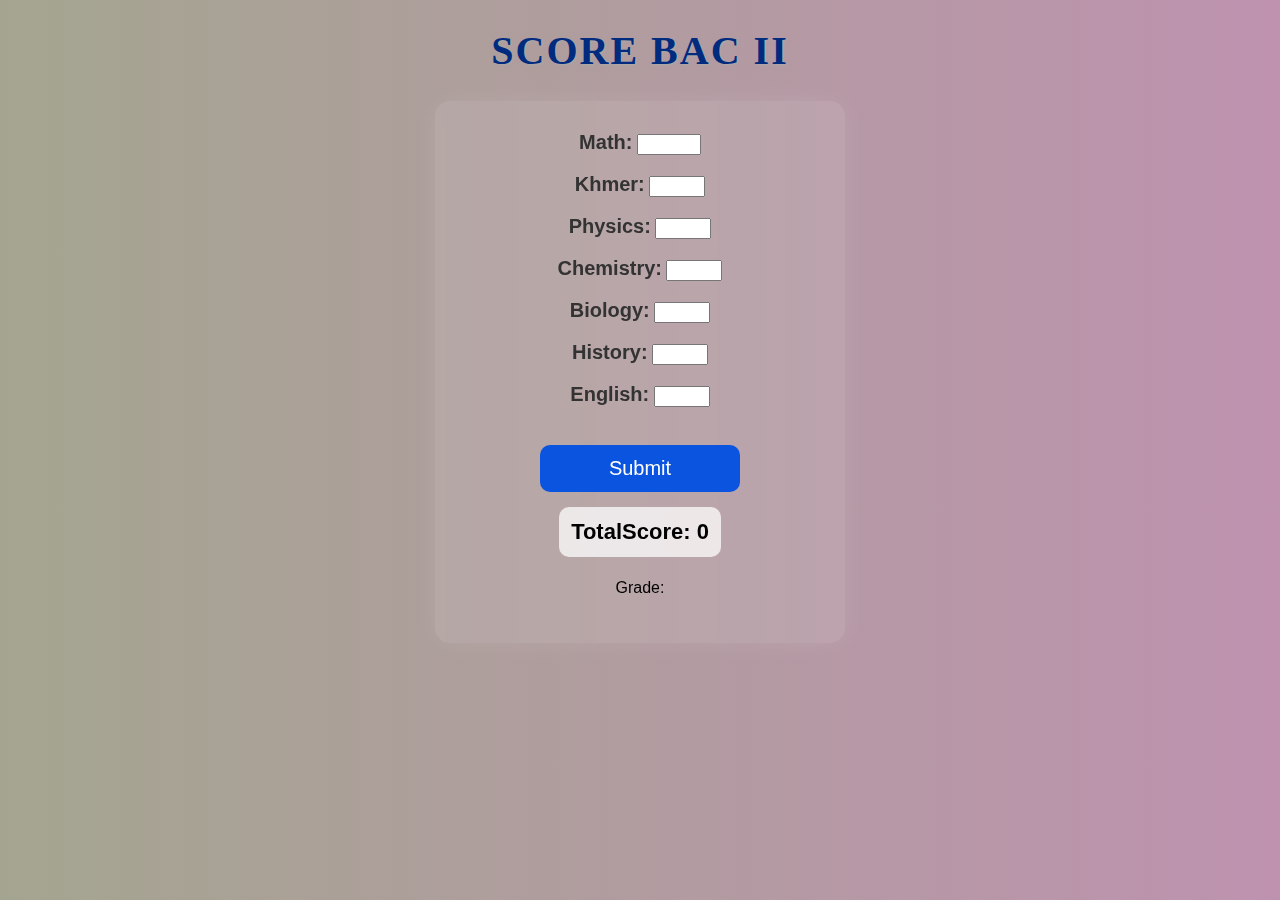
<file: index.html>
<!DOCTYPE html>
<html lang="en">
<head>
    <meta charset="UTF-8">
    <meta name="viewport" content="width=device-width, initial-scale=1.0">
    <title>Score</title>
</head>
<link rel="stylesheet" href="Style.css">
<body><center>

    <h1>SCORE BAC II</h1>
    <form id="scoreForm">
      <label for="math">Math:</label>
      <input type="number" id="math" min="0" max="125"><br><br>

      <label for="khmer">Khmer:</label>
      <input type="number" id="khmer" max="75" min="0" required><br><br>

      <label for="physics">Physics:</label>
      <input type="number" id="physics" max="75" min="0" required><br><br>

      <label for="chemistry">Chemistry:</label>
      <input type="number" id="chemistry" max="75" min="0" required><br><br>

      <label for="biology">Biology:</label>
      <input type="number" id="biology" max="75" min="0" required><br><br>

      <label for="history">History:</label>
      <input type="number" id="history" max="50" min="0" required><br><br>

      <label for="english">English:</label>
      <input type="number" id="english" max="50" min="0" required><br><br>

      <button type="button" onclick="submitScore()">Submit</button>
      <p id="totalScore">TotalScore:</p>
      <p id="Grade">Grade:</p>
      
    </form>
  </center>
    
</body>
<script src="index.js"></script>
</html>
</file>
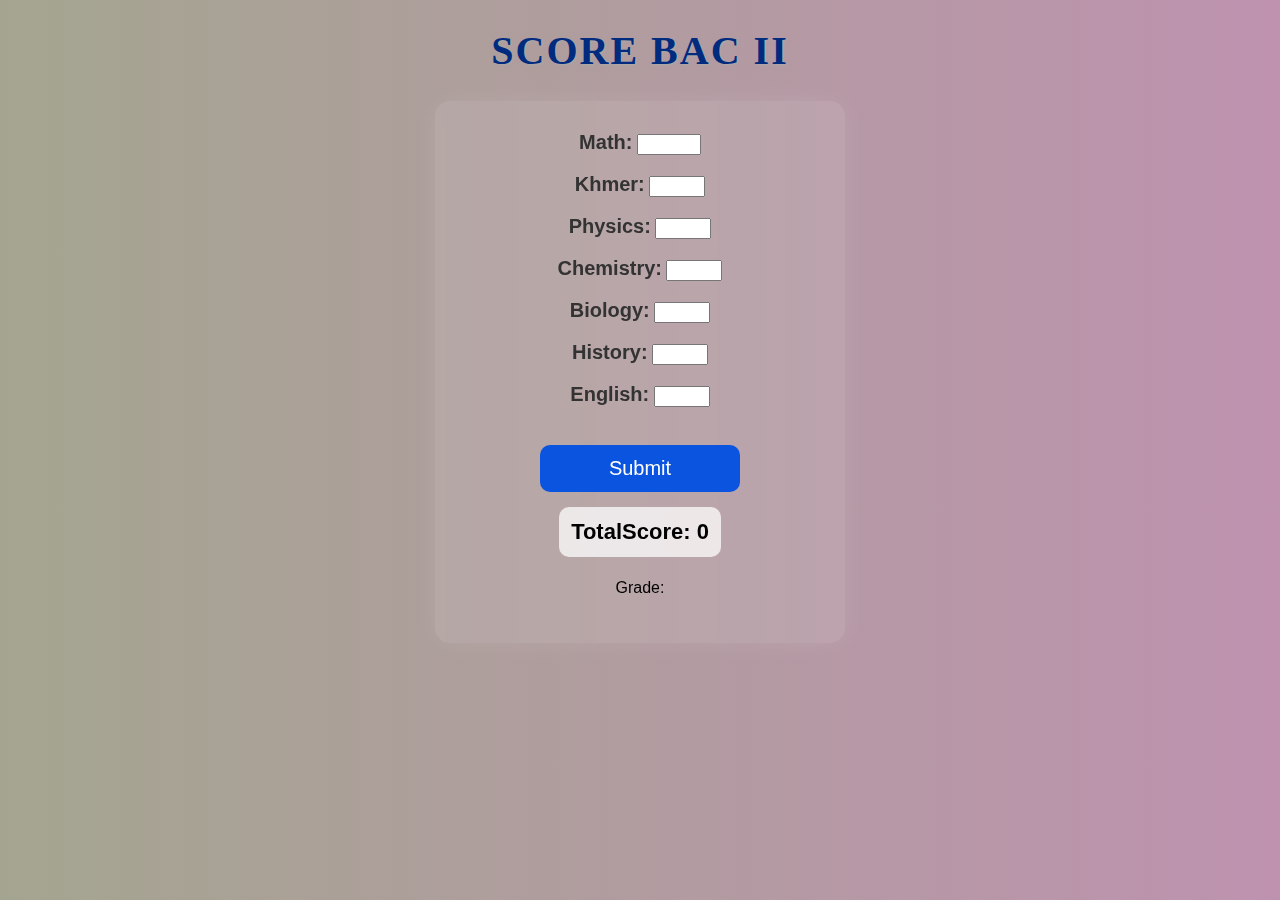
<file: Bacll.html>
<!DOCTYPE html>
<html lang="en">
<head>
    <meta charset="UTF-8">
    <meta name="viewport" content="width=device-width, initial-scale=1.0">
    <title>Score</title>
</head>
<link rel="stylesheet" href="Style.css">
<body><center>

    <h1>SCORE BAC II</h1>
    <form id="scoreForm">
      <label for="math">Math:</label>
      <input type="number" id="math" min="0" max="125"><br><br>

      <label for="khmer">Khmer:</label>
      <input type="number" id="khmer" max="75" min="0" required><br><br>

      <label for="physics">Physics:</label>
      <input type="number" id="physics" max="75" min="0" required><br><br>

      <label for="chemistry">Chemistry:</label>
      <input type="number" id="chemistry" max="75" min="0" required><br><br>

      <label for="biology">Biology:</label>
      <input type="number" id="biology" max="75" min="0" required><br><br>

      <label for="history">History:</label>
      <input type="number" id="history" max="50" min="0" required><br><br>

      <label for="english">English:</label>
      <input type="number" id="english" max="50" min="0" required><br><br>

      <button type="button" onclick="submitScore()">Submit</button>
      <p id="totalScore">TotalScore:</p>
      <p id="Grade">Grade:</p>
      
    </form>
  </center>
    
</body>
<script src="index.js"></script>
</html>
</file>
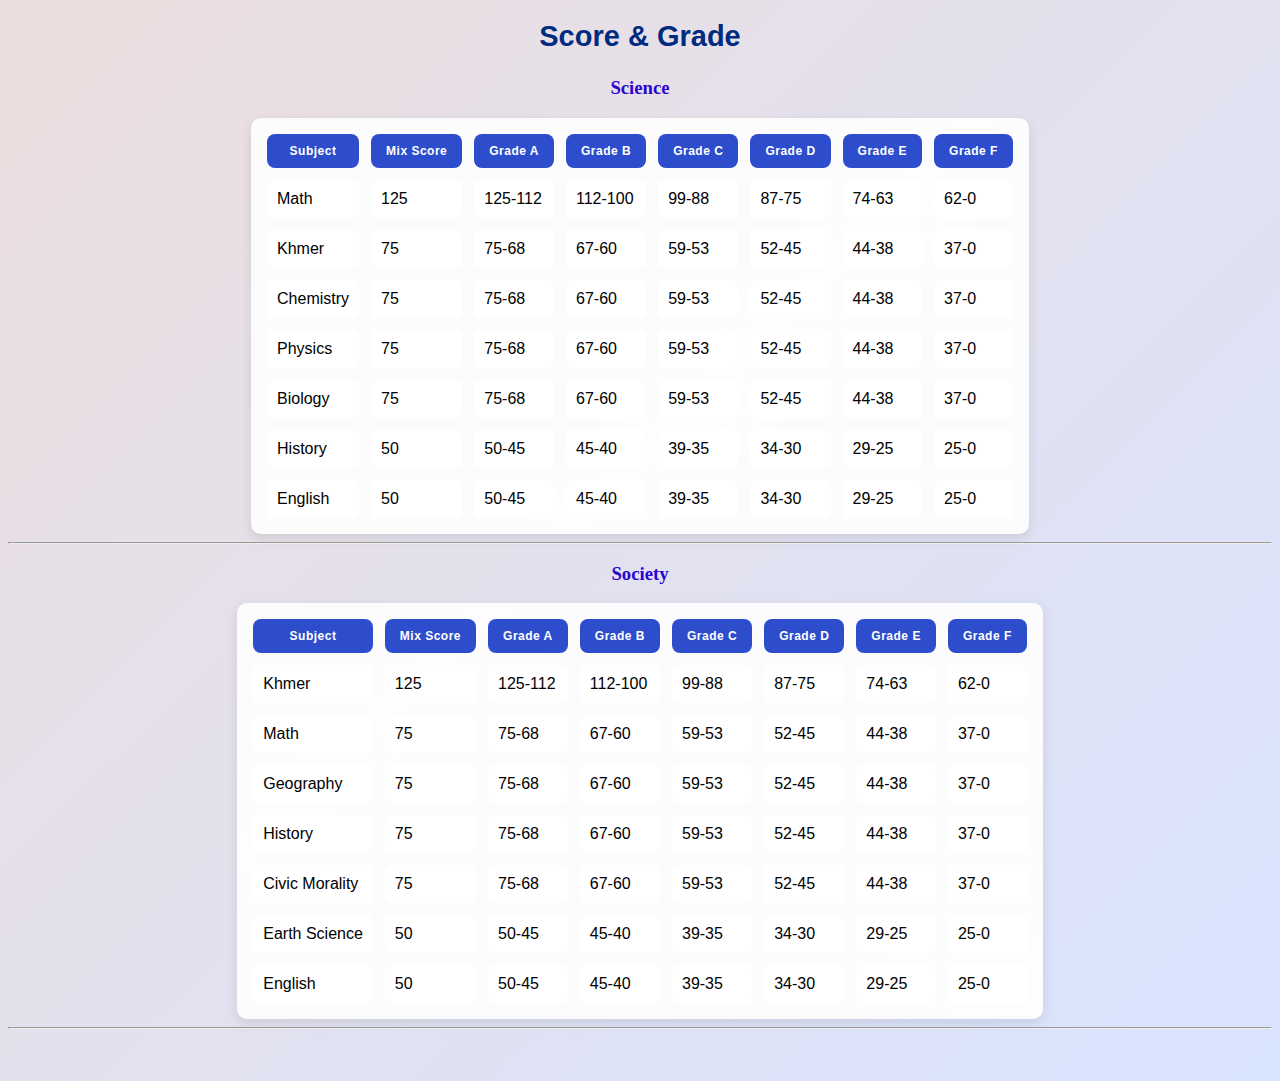
<file: Social.html>
<!DOCTYPE html>
<html lang="en">
<head>
    <meta charset="UTF-8">
    <meta name="viewport" content="width=device-width, initial-scale=1.0">
    <title>Score Table</title>
    <link rel="stylesheet" href="css.css">
</head>
<body>

<center>
    <h2>Score & Grade</h2></center>
<center><h3>Science</h3>
    <table class="score-table">
        <tr><th>Subject</th>
            <th>Mix Score</th>
            <th>Grade A</th>
            <th>Grade B</th>
            <th>Grade C</th>
            <th>Grade D</th>
            <th>Grade E</th>
            <th>Grade F</th></tr>
       <tr><td>Math</td>
            <td>125</td>
            <td>125-112</td>
            <td>112-100</td>
            <td>99-88</td>
            <td>87-75</td>
            <td>74-63</td>
            <td>62-0</td></tr>
        <tr><td>Khmer</td>
            <td>75</td>
            <td>75-68</td>
            <td>67-60</td>
            <td>59-53</td>
            <td>52-45</td>
            <td>44-38</td>
            <td>37-0</td></tr>
            <tr><td>Chemistry</td>
            <td>75</td>
            <td>75-68</td>
            <td>67-60</td>
            <td>59-53</td>
            <td>52-45</td>
            <td>44-38</td>
            <td>37-0</td></tr>
            <tr><td>Physics</td>
            <td>75</td>
            <td>75-68</td>
            <td>67-60</td>
            <td>59-53</td>
            <td>52-45</td>
            <td>44-38</td>
            <td>37-0</td></tr>
            <tr><td>Biology</td>
            <td>75</td>
            <td>75-68</td>
            <td>67-60</td>
            <td>59-53</td>
            <td>52-45</td>
            <td>44-38</td>
            <td>37-0</td></tr>
            <tr><td>History</td>
            <td>50</td>
            <td>50-45</td>
            <td>45-40</td>
            <td>39-35</td>
            <td>34-30</td>
            <td>29-25</td>
            <td>25-0</td></tr>
            </tr><td>English</td>
            <td>50</td>
            <td>50-45</td>
            <td>45-40</td>
            <td>39-35</td>
            <td>34-30</td>
            <td>29-25</td>
            <td>25-0</td>
        </table>
        <hr>
</center>
<center><h3>Society</h3>
    <table class="score-table">
        <tr><th>Subject</th>
            <th>Mix Score</th>
            <th>Grade A</th>
            <th>Grade B</th>
            <th>Grade C</th>
            <th>Grade D</th>
            <th>Grade E</th>
            <th>Grade F</th></tr>
       <tr><td>Khmer</td>
            <td>125</td>
            <td>125-112</td>
            <td>112-100</td>
            <td>99-88</td>
            <td>87-75</td>
            <td>74-63</td>
            <td>62-0</td></tr>
        <tr><td>Math</td>
            <td>75</td>
            <td>75-68</td>
            <td>67-60</td>
            <td>59-53</td>
            <td>52-45</td>
            <td>44-38</td>
            <td>37-0</td></tr>
            <tr><td>Geography</td>
            <td>75</td>
            <td>75-68</td>
            <td>67-60</td>
            <td>59-53</td>
            <td>52-45</td>
            <td>44-38</td>
            <td>37-0</td></tr>
            <tr><td>History</td>
            <td>75</td>
            <td>75-68</td>
            <td>67-60</td>
            <td>59-53</td>
            <td>52-45</td>
            <td>44-38</td>
            <td>37-0</td></tr>
            <tr><td>Civic Morality</td>
            <td>75</td>
            <td>75-68</td>
            <td>67-60</td>
            <td>59-53</td>
            <td>52-45</td>
            <td>44-38</td>
            <td>37-0</td></tr>
            <tr><td>Earth Science</td>
            <td>50</td>
            <td>50-45</td>
            <td>45-40</td>
            <td>39-35</td>
            <td>34-30</td>
            <td>29-25</td>
            <td>25-0</td></tr>
            </tr><td>English</td>
            <td>50</td>
            <td>50-45</td>
            <td>45-40</td>
            <td>39-35</td>
            <td>34-30</td>
            <td>29-25</td>
            <td>25-0</td>
        </table>
        <hr><br></br>
</center>

</body>
</html>
</file>
<file: Style.css>
body {
    background: #8ca0e0;
    font-family: Arial, sans-serif;
    background: linear-gradient(270deg, #56e95d, #b9bfdb, #e973e3, #a4a590);
    background-size: 800% 800%;
    animation: gradientAnimation 20s ease infinite;
}

@keyframes gradientAnimation {
    0% {
        background-position: 0% 50%;
    }
    50% {
        background-position: 100% 50%;
    }
    100% {
        background-position: 0% 50%;
    }
}
h1 {
    font-size: 40px;
     font-weight: bold;
    color: #002b7f;
    text-shadow: 1px 1px 2px #aaa;
    font-family: 'Times New Roman', Times, serif;
}label{
    font-size: 20px;
    font-weight: bold;
    color: #333;
}

.grade-box {
    width: 350px;
    padding: 12px 15px;
    display: flex;
    justify-content: space-between;
    align-items: center;
    border: 2px solid #4a4be7;
    border-radius: 10px;
    background: rgb(255, 255, 255);
    margin-bottom: 10px;
    font-size: 20px;
}

.score-input {
    width: 120px;
    padding: 10px;
    border: 1px solid #ffffff;
    border-radius: 2px;
    font-size: 18px;
    text-align: center;
}

.grade-output {
    width: 40px;
    font-weight: bold;
    font-size: 22px;
    text-align: right;
}

button {
    width: 200px;
    padding: 12px;
    background: #0a54df;
    border: none;
    border-radius: 10px;
    font-size: 20px;
    color: rgb(255, 255, 255);
    cursor: pointer;
    margin-top: 20px;
    transition: 0.3s;
}

button:hover {
    background: #0034c7;
}

#totalScore, #finalGrade {
    font-size: 22px;
    font-weight: bold;
    margin-top: 15px;
    background: #ffffffbb;
    padding: 12px;
    border-radius: 10px;
    height: auto;
    width: fit-content;
}

@keyframes bgMove {
    0% { background-position: 0% 50%; }
    50% { background-position: 100% 50%; }
    100% { background-position: 0% 50%; }
}

/* ===== Title Animation ===== */
h1 {
    font-size: 40px;
    letter-spacing: 2px;
    animation: fadeIn 2s ease;
}

/* @keyframes fadeIn {
    from { opacity: 0; transform: translateY(-20px); }
    to { opacity: 1; transform: translateY(0); } */
/* } */

/* ===== Form Container ===== */
form {
    background: rgba(255, 255, 255, 0.1);
    padding: 30px;
    width: 350px;
    border-radius: 15px;
    backdrop-filter: blur(10px);
    box-shadow: 0 0 25px rgba(255,255,255,0.1);
    animation: floatBox 4s ease-in-out infinite;
}.btn btn-primary btn-sm {
    text-align: right;
    margin-left: 10px;
    border: #aaa;
    box-sizing: border-box;
}
</file>
<file: css.css>
body {
    font-family: Arial, sans-serif;
    background: linear-gradient(135deg, #ecdede, #d9e4ff);
    animation: fadeIn 1.5s ease-in-out;
}

/* Fade-in Animation */
@keyframes fadeIn {
    from { opacity: 0; }
    to { opacity: 1; }
}

h2 {
    margin-top: 20px;
    color: #002b7f;
    font-size: 29px;
    animation: slideDown 1s ease-out;
}

h3 {
    font-family: 'Times New Roman', Times, serif;
    color: #2a06ce;
    animation: fadeIn 1.5s ease-in-out;
}

/* Table Style */
.score-table {
    border-collapse: separate;
    border-spacing: 12px;
    background: rgba(255, 255, 255, 0.9);
    padding: 4px;
    border-radius: 10px;
    box-shadow: 0 4px 12px rgba(0,0,0,0.1);

    /* Table animation */
    animation: popIn 0.8s ease-out;

}

.score-table th {
    padding: 10px 15px;
    background: #2d4dcc;
    color: white;
    border-radius: 8px;
    font-size: 12px;
    letter-spacing: 0.5px;
}

/* Table cell style */
.score-table td {
    padding: 10px;
    background: white;
    border-radius: 6px;
    transition: 0.3s;
}
</file>
